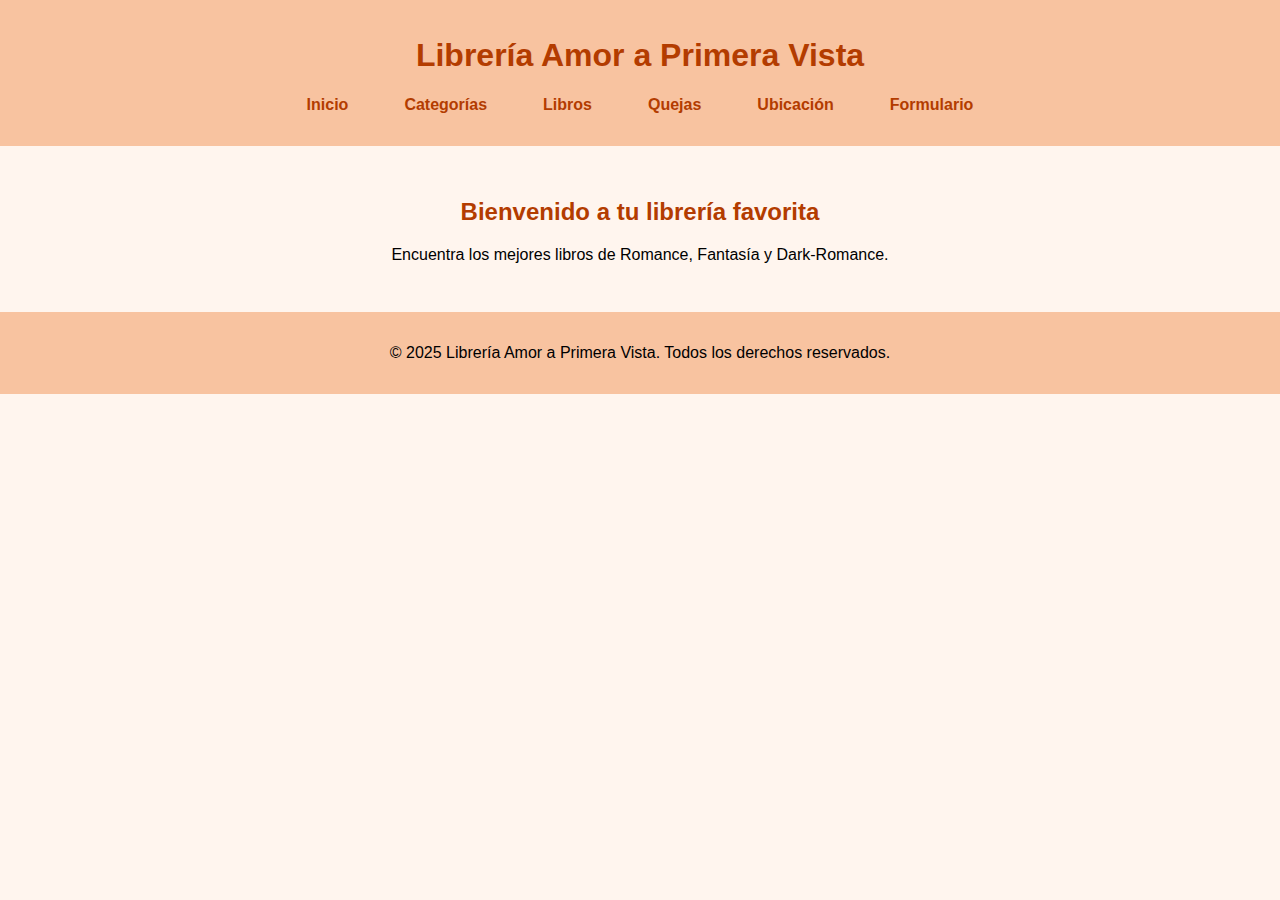
<file: index.html>
<!DOCTYPE html>
<html lang="es">
<head>
  <meta charset="UTF-8" />
  <title>Librería Amor a Primera Vista</title>
  <link rel="stylesheet" href="styles.css" />
</head>
<body>
  <header>
    <h1>Librería Amor a Primera Vista</h1>
    <nav>
      <ul class="submenu">
        <li><a href="index.html">Inicio</a></li>
        <li><a href="categorias.html">Categorías</a></li>
        <li><a href="libros.html">Libros</a></li>
        <li><a href="quejas.html">Quejas</a></li>
        <li><a href="ubicacion.html">Ubicación</a></li>
        <li><a href="formulario.html">Formulario</a></li>
      </ul>
    </nav>
  </header>

  <main>
    <section>
      <h2>Bienvenido a tu librería favorita</h2>
      <p>Encuentra los mejores libros de Romance, Fantasía y Dark-Romance.</p>
    </section>
  </main>

  <footer>
    <p>&copy; 2025 Librería Amor a Primera Vista. Todos los derechos reservados.</p>
  </footer>
</body>
</html>
</file>
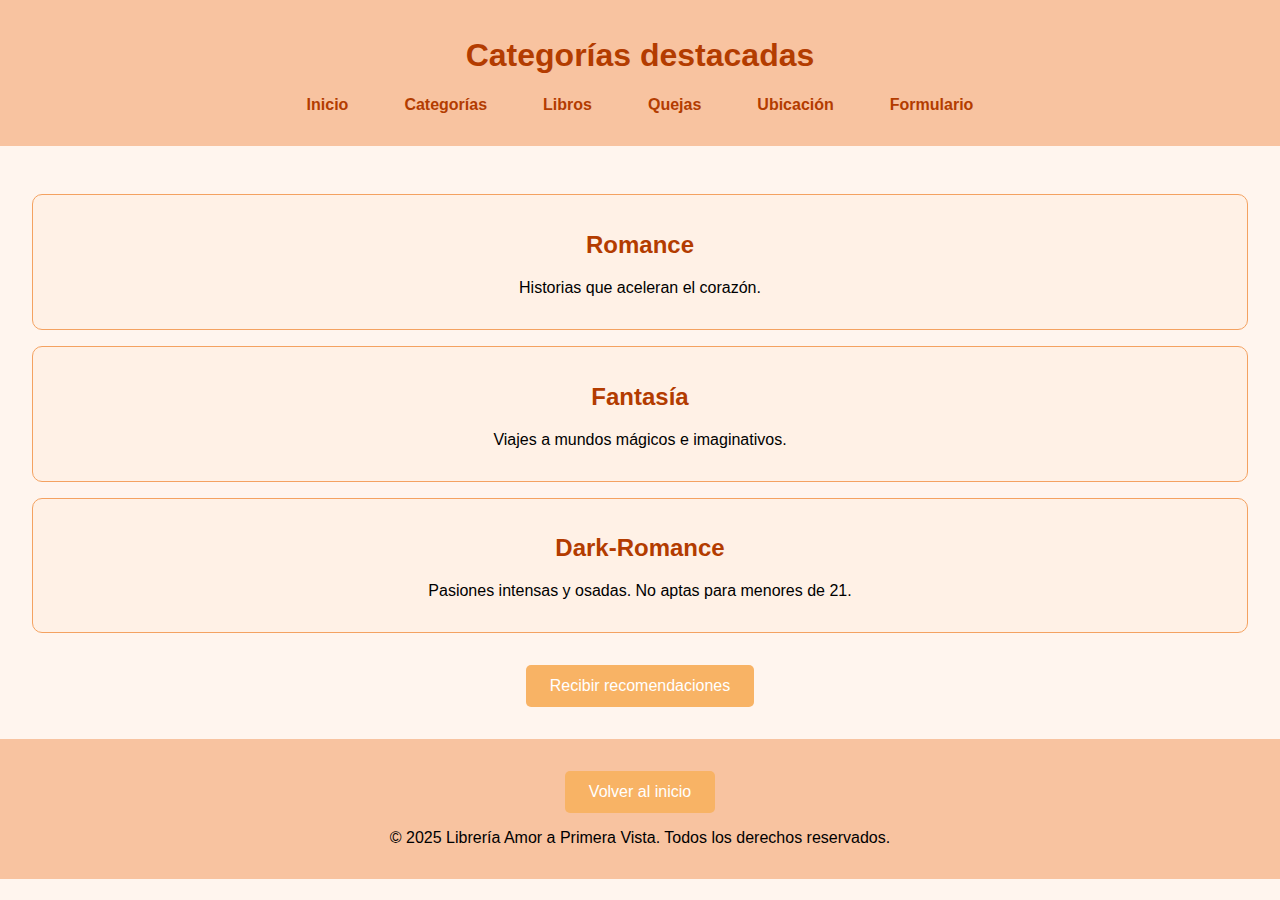
<file: categorias.html>
<!DOCTYPE html>
<html lang="es">
<head>
  <meta charset="UTF-8" />
  <title>Categorías - Amor a Primera Vista</title>
  <link rel="stylesheet" href="styles.css" />
</head>
<body>
  <header>
    <h1>Categorías destacadas</h1>
    <nav>
      <ul class="submenu">
        <li><a href="index.html">Inicio</a></li>
        <li><a href="categorias.html">Categorías</a></li>
        <li><a href="libros.html">Libros</a></li>
        <li><a href="quejas.html">Quejas</a></li>
        <li><a href="ubicacion.html">Ubicación</a></li>
        <li><a href="formulario.html">Formulario</a></li>
      </ul>
    </nav>
  </header>

  <main>
    <section class="categoria">
      <h2>Romance</h2>
      <p>Historias que aceleran el corazón.</p>
    </section>
    <section class="categoria">
      <h2>Fantasía</h2>
      <p>Viajes a mundos mágicos e imaginativos.</p>
    </section>
    <section class="categoria">
      <h2>Dark-Romance</h2>
      <p>Pasiones intensas y osadas. No aptas para menores de 21.</p>
    </section>
    <a class="boton" href="formulario.html">Recibir recomendaciones</a>
  </main>

  <footer>
    <a class="boton" href="index.html">Volver al inicio</a>
    <p>&copy; 2025 Librería Amor a Primera Vista. Todos los derechos reservados.</p>
  </footer>
</body>
</html>
</file>
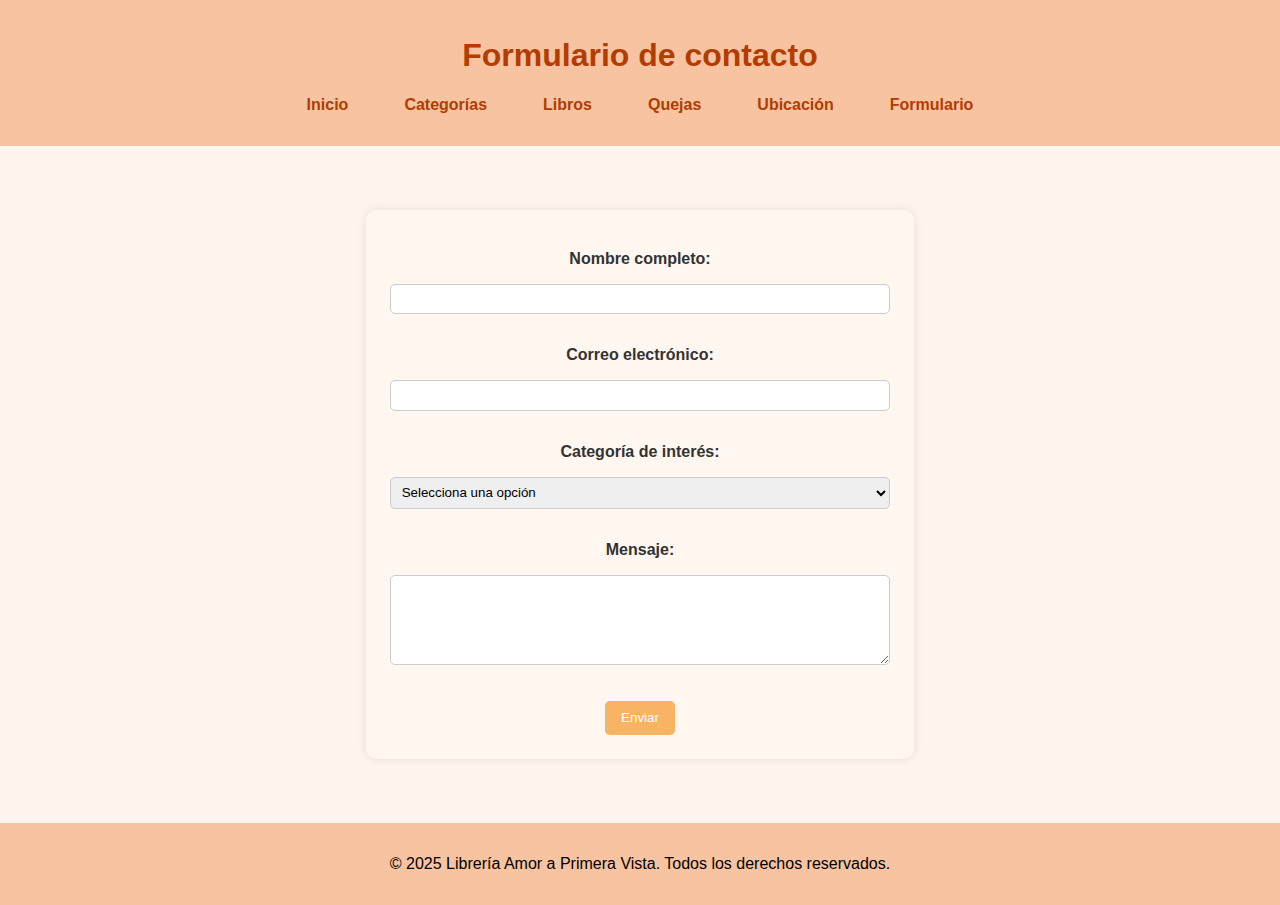
<file: formulario.html>
<!DOCTYPE html>
<html lang="es">
<head>
  <meta charset="UTF-8" />
  <title>Formulario - Amor a Primera Vista</title>
  <link rel="stylesheet" href="styles.css" />
</head>
<body>
  <header>
    <h1>Formulario de contacto</h1>
    <nav>
      <ul class="submenu">
        <li><a href="index.html">Inicio</a></li>
        <li><a href="categorias.html">Categorías</a></li>
        <li><a href="libros.html">Libros</a></li>
        <li><a href="quejas.html">Quejas</a></li>
        <li><a href="ubicacion.html">Ubicación</a></li>
        <li><a href="formulario.html">Formulario</a></li>
      </ul>
    </nav>
  </header>

  <main>
    <form class="formulario" action="#" method="post">
      <label for="nombre">Nombre completo:</label>
      <input type="text" id="nombre" name="nombre" required />

      <label for="correo">Correo electrónico:</label>
      <input type="email" id="correo" name="correo" required />

      <label for="categoria">Categoría de interés:</label>
      <select id="categoria" name="categoria" required>
        <option value="">Selecciona una opción</option>
        <option value="romance">Romance</option>
        <option value="fantasia">Fantasía</option>
        <option value="dark-romance">Dark-Romance</option>
      </select>

      <label for="mensaje">Mensaje:</label>
      <textarea id="mensaje" name="mensaje" rows="5" required></textarea>

      <button type="submit">Enviar</button>
    </form>
  </main>

  <footer>
    <p>&copy; 2025 Librería Amor a Primera Vista. Todos los derechos reservados.</p>
  </footer>
</body>
</html>
</file>
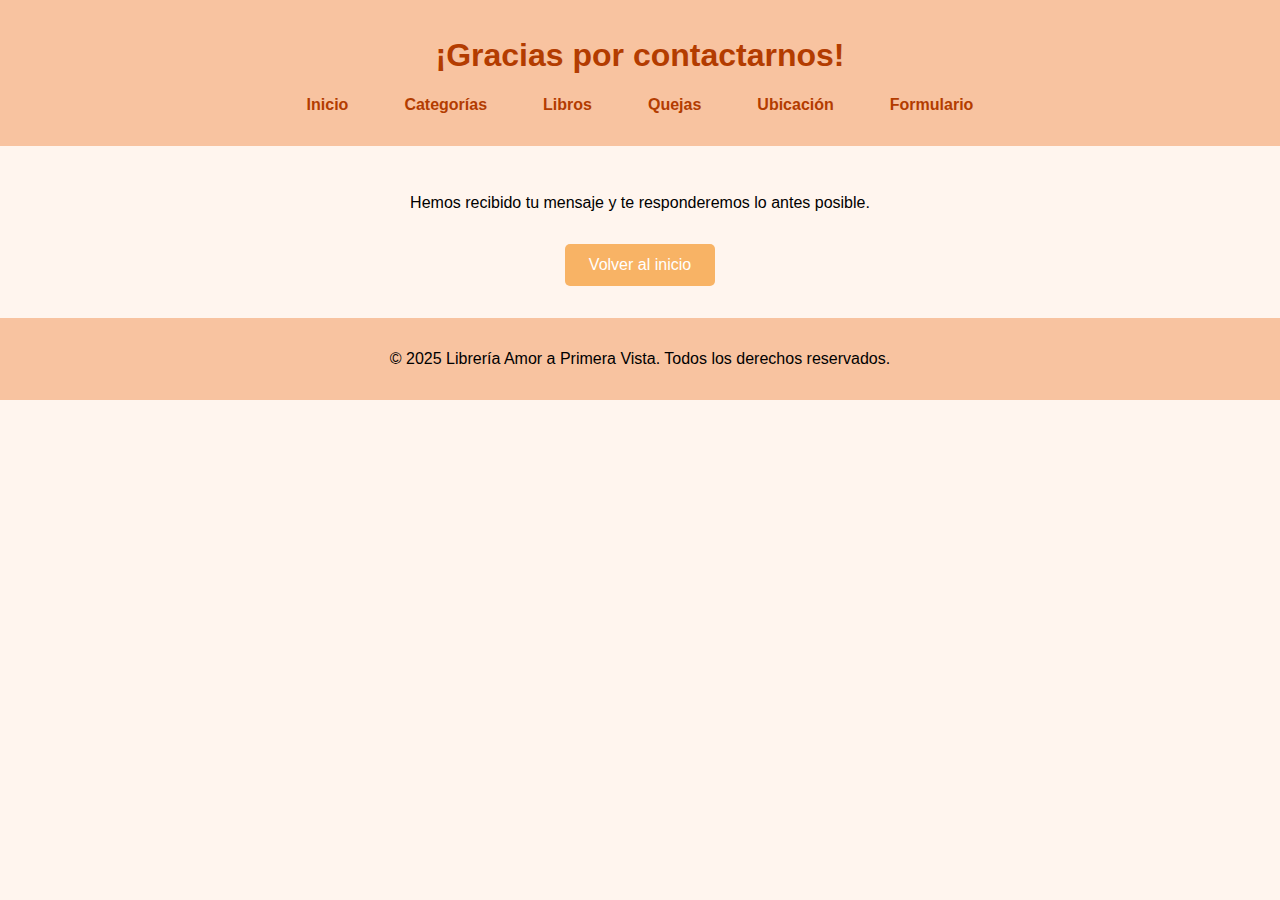
<file: gracias.html>
<!DOCTYPE html>
<html lang="es">
<head>
  <meta charset="UTF-8" />
  <title>Gracias - Amor a Primera Vista</title>
  <link rel="stylesheet" href="styles.css" />
</head>
<body>
  <header>
    <h1>¡Gracias por contactarnos!</h1>
    <nav>
      <ul class="submenu">
        <li><a href="index.html">Inicio</a></li>
        <li><a href="categorias.html">Categorías</a></li>
        <li><a href="libros.html">Libros</a></li>
        <li><a href="quejas.html">Quejas</a></li>
        <li><a href="ubicacion.html">Ubicación</a></li>
        <li><a href="formulario.html">Formulario</a></li>
      </ul>
    </nav>
  </header>

  <main>
    <p>Hemos recibido tu mensaje y te responderemos lo antes posible.</p>
    <a class="boton" href="index.html">Volver al inicio</a>
  </main>

  <footer>
    <p>&copy; 2025 Librería Amor a Primera Vista. Todos los derechos reservados.</p>
  </footer>
</body>
</html>
</file>
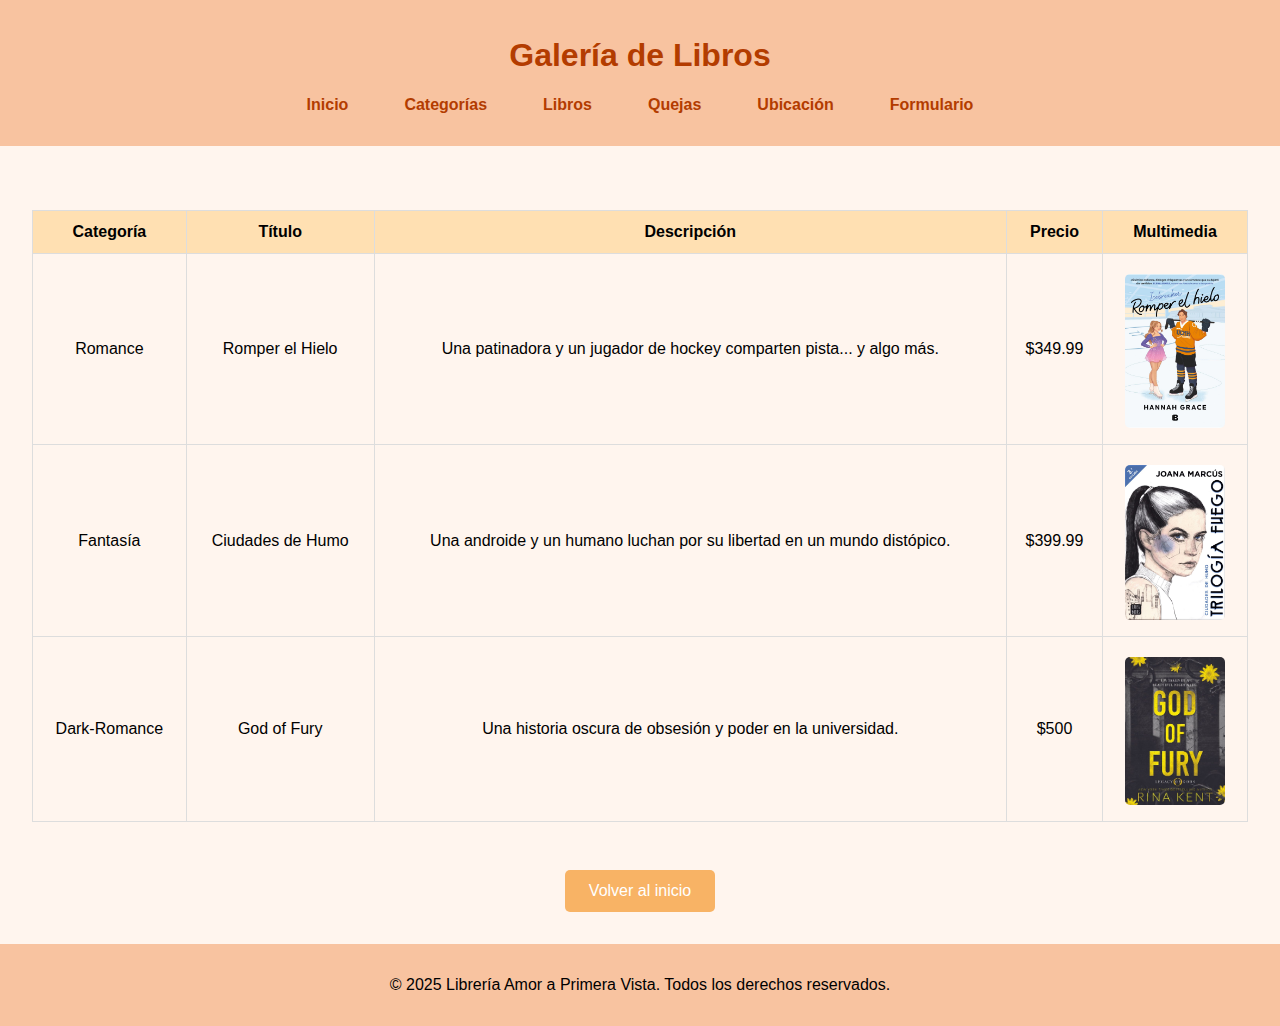
<file: libros.html>
<!DOCTYPE html>
<html lang="es">
<head>
  <meta charset="UTF-8" />
  <title>Galería de Libros</title>
  <link rel="stylesheet" href="styles.css" />
</head>
<body>
  <header>
    <h1>Galería de Libros</h1>
    <nav>
      <ul class="submenu">
        <li><a href="index.html">Inicio</a></li>
        <li><a href="categorias.html">Categorías</a></li>
        <li><a href="libros.html">Libros</a></li>
        <li><a href="quejas.html">Quejas</a></li>
        <li><a href="ubicacion.html">Ubicación</a></li>
        <li><a href="formulario.html">Formulario</a></li>
      </ul>
    </nav>
  </header>

  <main>
    <table border="1" class="tabla-libros">
      <thead>
        <tr>
          <th>Categoría</th>
          <th>Título</th>
          <th>Descripción</th>
          <th>Precio</th>
          <th>Multimedia</th>
        </tr>
      </thead>
      <tbody>
        <tr>
          <td>Romance</td>
          <td>Romper el Hielo</td>
          <td>Una patinadora y un jugador de hockey comparten pista... y algo más.</td>
          <td>$349.99</td>
          <td><img src="hielo2.jpg" alt="Romper el Hielo" width="100" /></td>
        </tr>
        <tr>
          <td>Fantasía</td>
          <td>Ciudades de Humo</td>
          <td>Una androide y un humano luchan por su libertad en un mundo distópico.</td>
          <td>$399.99</td>
          <td><img src="joana.jpg" alt="Ciudades de Humo" width="100" /></td>
        </tr>
        <tr>
          <td>Dark-Romance</td>
          <td>God of Fury</td>
          <td>Una historia oscura de obsesión y poder en la universidad.</td>
          <td>$500</td>
          <td><img src="fury2.jpg" alt="God of Fury" width="100" /></td>
        </tr>
      </tbody>
    </table>
    <a class="boton" href="index.html">Volver al inicio</a>
  </main>

  <footer>
    <p>&copy; 2025 Librería Amor a Primera Vista. Todos los derechos reservados.</p>
  </footer>
</body>
</html>
</file>
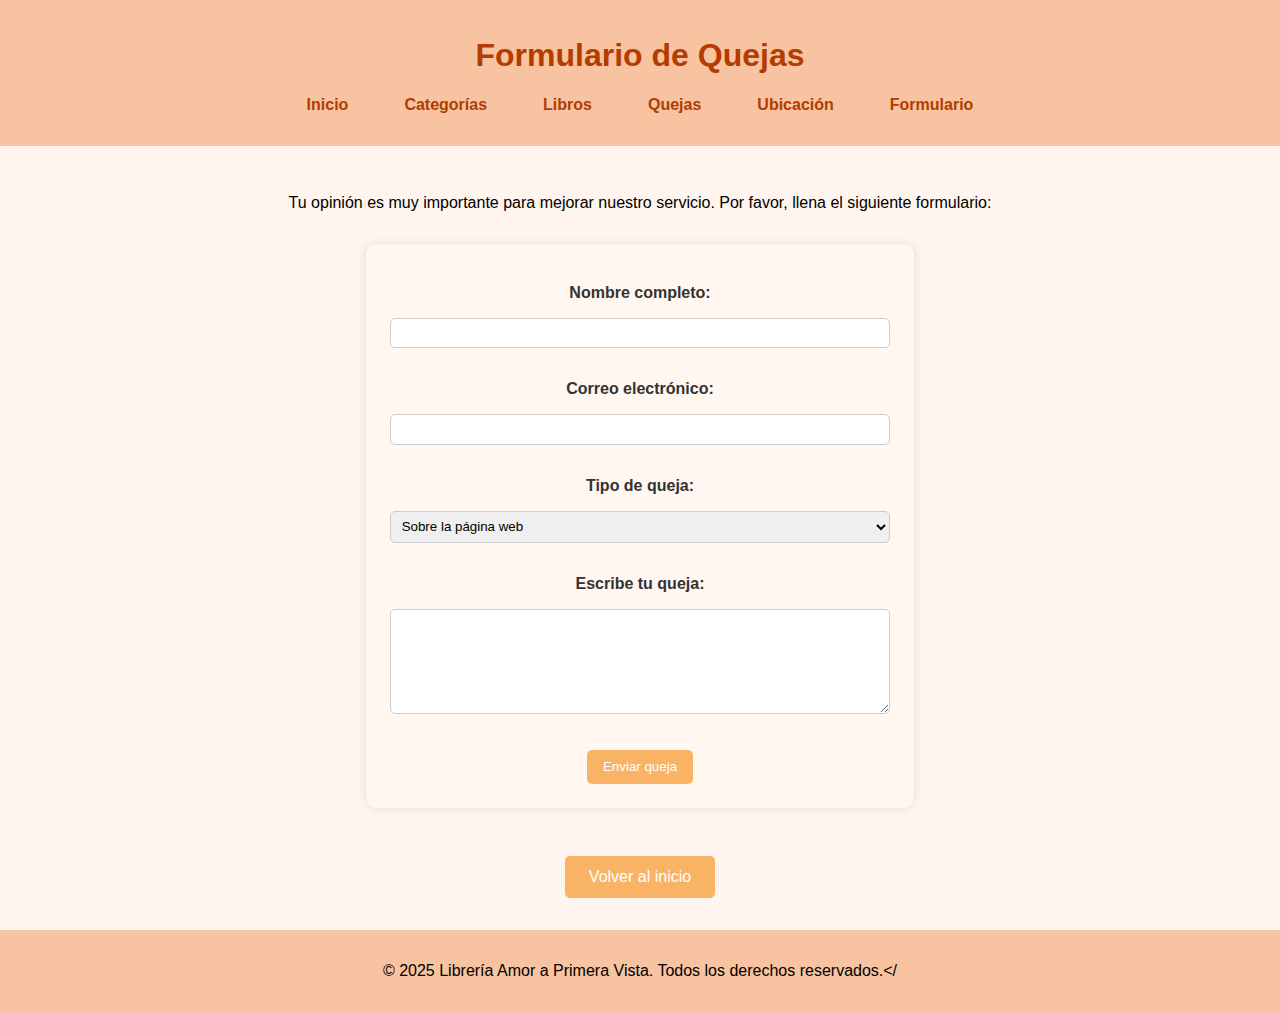
<file: quejas.html>
<!DOCTYPE html>
<html lang="es">
<head>
  <meta charset="UTF-8" />
  <title>Formulario de Quejas</title>
  <link rel="stylesheet" href="styles.css" />
  <style>
    .mensaje-exito {
      display: none;
      margin-top: 1em;
      padding: 1em;
      background-color: #d4edda;
      color: #155724;
      border: 1px solid #c3e6cb;
      border-radius: 5px;
    }
  </style>
  <script>
    function mostrarMensaje(e) {
      e.preventDefault();
      document.getElementById("formQuejas").reset();
      document.getElementById("mensajeGracias").style.display = "block";
    }
  </script>
</head>
<body>
  <header>
    <h1>Formulario de Quejas</h1>
    <nav>
      <ul class="submenu">
        <li><a href="index.html">Inicio</a></li>
        <li><a href="categorias.html">Categorías</a></li>
        <li><a href="libros.html">Libros</a></li>
        <li><a href="quejas.html">Quejas</a></li>
        <li><a href="ubicacion.html">Ubicación</a></li>
        <li><a href="formulario.html">Formulario</a></li>
      </ul>
    </nav>
  </header>

  <main>
    <section>
      <p>Tu opinión es muy importante para mejorar nuestro servicio. Por favor, llena el siguiente formulario:</p>

      <form id="formQuejas" class="formulario" onsubmit="mostrarMensaje(event)">
        <label for="nombre">Nombre completo:</label>
        <input type="text" id="nombre" name="nombre" required />

        <label for="correo">Correo electrónico:</label>
        <input type="email" id="correo" name="correo" required />

        <label for="tipo">Tipo de queja:</label>
        <select id="tipo" name="tipo">
          <option value="pagina">Sobre la página web</option>
          <option value="empleados">Sobre los empleados</option>
          <option value="otro">Otro</option>
        </select>

        <label for="mensaje">Escribe tu queja:</label>
        <textarea id="mensaje" name="mensaje" rows="6" required></textarea>

        <button type="submit">Enviar queja</button>
      </form>

      <div id="mensajeGracias" class="mensaje-exito">
        ¡Gracias por avisarnos! Tu queja ha sido registrada y la tomaremos en cuenta.
      </div>
    </section>

    <a class="boton" href="index.html">Volver al inicio</a>
  </main>

  <footer>
    <p>&copy; 2025 Librería Amor a Primera Vista. Todos los derechos reservados.</
</file>
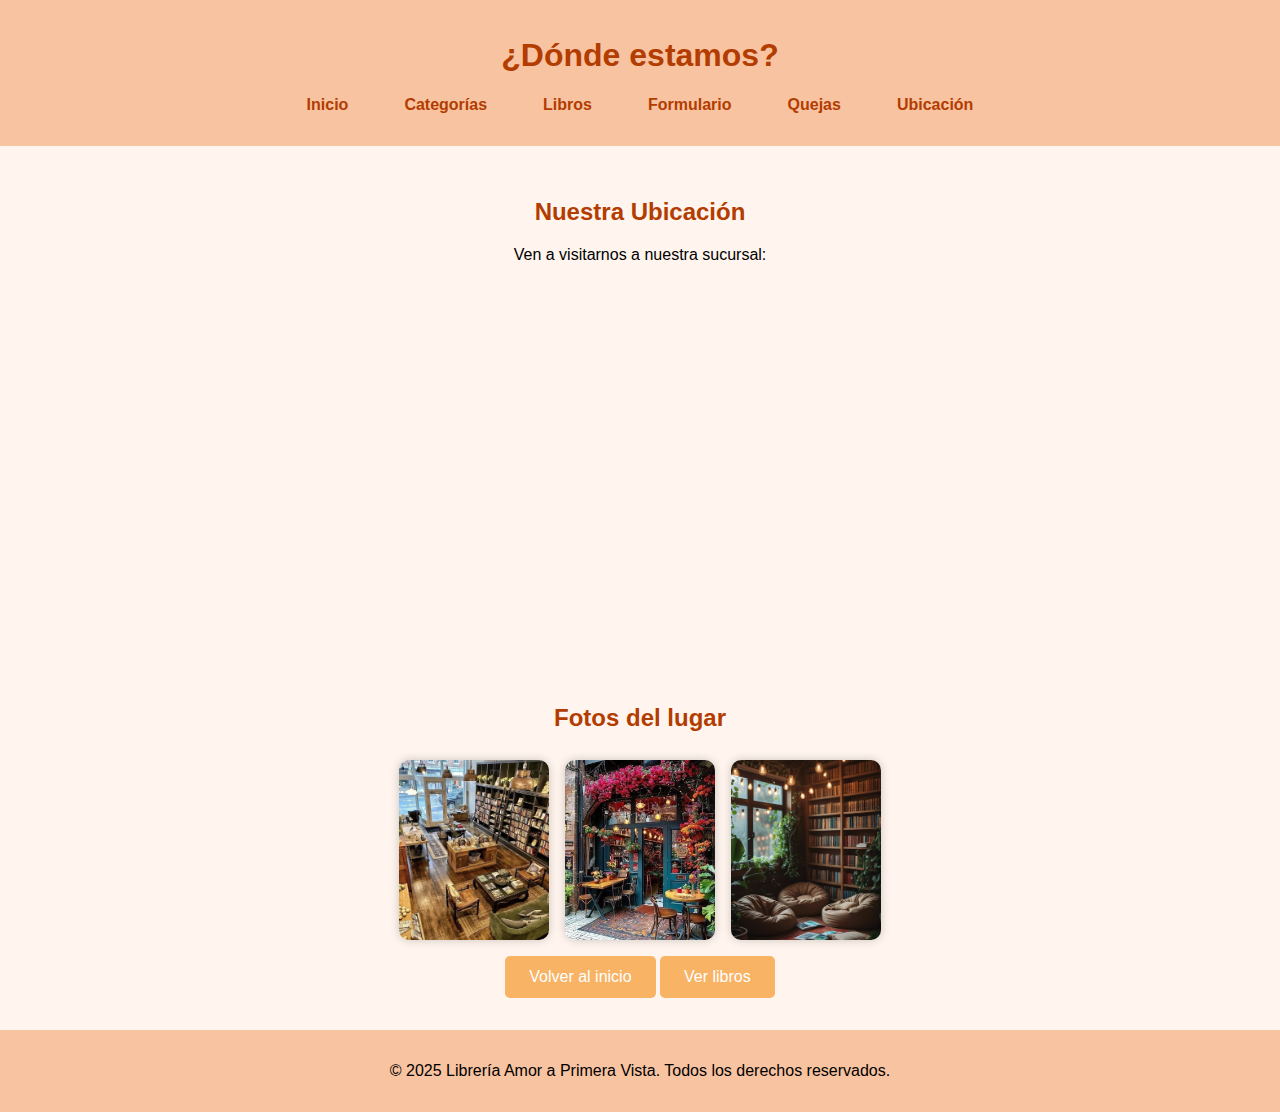
<file: ubicacion.html>
<!DOCTYPE html>
<html lang="es">
<head>
  <meta charset="UTF-8" />
  <title>Ubicación - Librería Amor a Primera Vista</title>
  <link rel="stylesheet" href="styles.css" />
</head>
<body>
  <header>
    <h1>¿Dónde estamos?</h1>
    <ul class="submenu">
      <li><a href="index.html">Inicio</a></li>
      <li><a href="categorias.html">Categorías</a></li>
      <li><a href="libros.html">Libros</a></li>
      <li><a href="formulario.html">Formulario</a></li>
      <li><a href="quejas.html">Quejas</a></li>
      <li><a href="ubicacion.html">Ubicación</a></li>
    </ul>
  </header>

  <main>
    <section>
      <h2>Nuestra Ubicación</h2>
      <p>Ven a visitarnos a nuestra sucursal:</p>
      <iframe
        src="https://www.google.com/maps/embed?pb=!1m18!1m12!1m3!1d3762.0173458810254!2d-101.1979708!3d19.7029029!2m3!1f0!2f0!3f0!3m2!1i1024!2i768!4f13.1!3m3!1m2!1s0x842d0e70767123ab%3A0xc3df117395c22cd4!2sLibrer%C3%ADa%20Hidalgo!5e0!3m2!1ses!2smx!4v1684000000000"
        width="100%" height="400" style="border:0;" allowfullscreen="" loading="lazy">
      </iframe>
    </section>

    <section>
      <h2>Fotos del lugar</h2>
      <div class="galeria-fotos">
        <img src="descarga (1).jpeg" alt="Interior de la librería">
        <img src="Minimalist Living Room Ideas to Maximize Space - Dijbi.jpeg" alt="Fachada de la librería">
        <img src="home aesthetic diy.jpeg" alt="Estanterías de libros">
      </div>
    </section>
     <div class="botones">
      <a class="boton" href="index.html">Volver al inicio</a>
      <a class="boton" href="libros.html">Ver libros</a>
    </div>
  </main>

  <footer>
    <p>&copy; 2025 Librería Amor a Primera Vista. Todos los derechos reservados.</p>
  </footer>
</body>
</html>
</file>
<file: styles.css>
/* ESTILOS GENERALES */
body {
  font-family: Arial, sans-serif;
  background-color: #FFF5EE;
  margin: 0;
  padding: 0;
}

header, footer {
  background-color: #f8c3a0;
  text-align: center;
  padding: 1em;
}

main {
  padding: 2em;
  text-align: center;
}

h1, h2 {
  color: #b33c00;
}

/* SUBMENÚ */
.submenu {
  list-style: none;
  padding: 0;
  margin: 0 auto 1em;
  display: flex;
  justify-content: center;
  gap: 1.5em;
}

.submenu li a {
  text-decoration: none;
  color: #b33c00;
  font-weight: bold;
  padding: 0.5em 1em;
  border-radius: 5px;
  transition: background-color 0.3s ease;
}

.submenu li a:hover {
  background-color: #ffd6b3;
}

/* BOTONES */
.boton {
  background-color: #f8b365;
  color: white;
  border: none;
  padding: 0.75em 1.5em;
  text-decoration: none;
  border-radius: 5px;
  cursor: pointer;
  display: inline-block;
  margin-top: 1em;
}

.boton:hover {
  background-color: #e6a150;
}

/* FORMULARIOS */
form {
  display: flex;
  flex-direction: column;
  align-items: center;
  gap: 1em;
  max-width: 400px;
  margin: 0 auto;
}

label {
  display: flex;
  flex-direction: column;
  font-weight: bold;
  color: #333;
}

input, select, textarea {
  padding: 0.5em;
  border-radius: 5px;
  border: 1px solid #ccc;
  width: 100%;
  box-sizing: border-box;
}

.formulario {
  max-width: 500px;
  margin: 2em auto;
  padding: 1.5em;
  background-color: #fff7f0;
  border-radius: 10px;
  box-shadow: 0 0 10px rgba(0,0,0,0.1);
}

.formulario label {
  display: block;
  margin-top: 1em;
  font-weight: bold;
}

.formulario button {
  margin-top: 1.5em;
  padding: 0.7em 1.2em;
  background-color: #f8b365;
  color: white;
  border: none;
  border-radius: 5px;
  cursor: pointer;
}

.formulario button:hover {
  background-color: #e6a150;
}

/* TABLAS */
.tabla-libros {
  width: 100%;
  border-collapse: collapse;
  margin: 2em auto;
}

.tabla-libros th, .tabla-libros td {
  border: 1px solid #ddd;
  padding: 0.75em;
  text-align: center;
}

.tabla-libros thead {
  background-color: #ffe0b2;
}

/* GALERÍA DE FOTOS */
img, video, audio {
  margin-top: 0.5em;
  border-radius: 5px;
  max-width: 150px;
  height: auto;
}

.galeria-fotos {
  display: flex;
  justify-content: center;
  gap: 1em;
  margin-top: 1em;
}

.galeria-fotos img {
  border-radius: 10px;
  box-shadow: 0 0 10px rgba(0,0,0,0.2);
  width: 250px;
  height: 180px;
  object-fit: cover;
}

/* CATEGORÍAS */
.categoria {
  border: 1px solid #f4a261;
  border-radius: 10px;
  padding: 1em;
  margin: 1em 0;
  background-color: #fff1e6;
}

/* MENSAJE DE ÉXITO */
.mensaje-exito {
  display: none;
  margin-top: 1em;
  padding: 1em;
  background-color: #d4edda;
  color: #155724;
  border: 1px solid #c3e6cb;
  border-radius: 5px;
}
</file>
